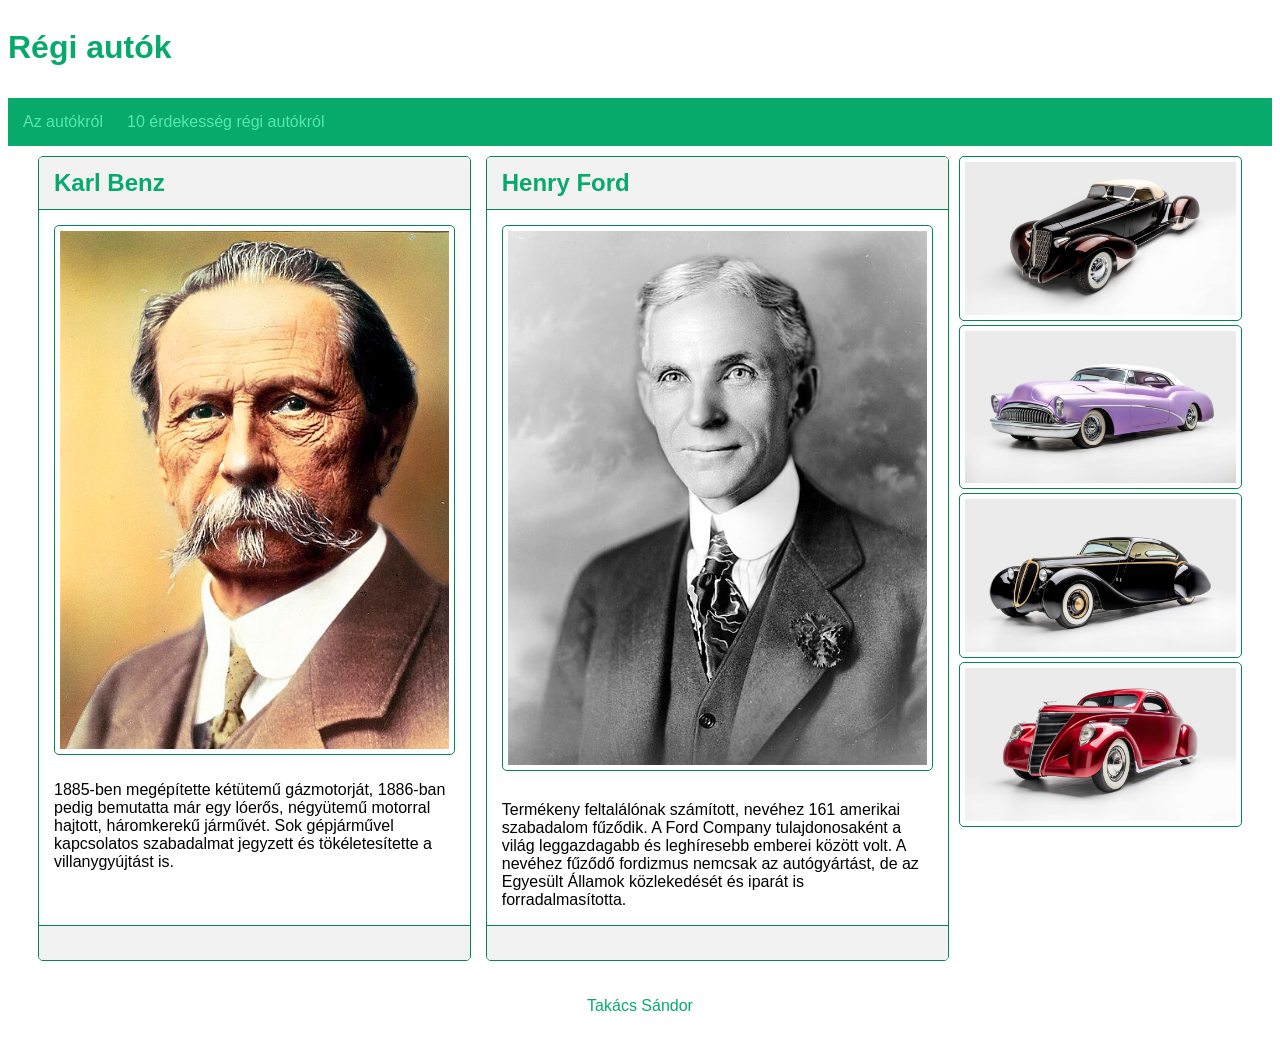
<file: index.html>
<!DOCTYPE html>
<html lang="hu">
<head>
    <meta charset="UTF-8">
    <meta name="viewport" content="width=device-width, initial-scale=1.0">
    <title>Autók</title>
    <link rel="stylesheet" href="stilus.css">
</head>
<body>
    <main>
        <header><h1>Régi autók</h1></header>
        <nav>
            <li><a href="index.html">Az autókról</a></li>
            <li><a href="index2.html">10 érdekesség régi autókról</a></li>
        </nav>
        <article>
            <div class="Benz"><h2>Karl Benz</h2>
                <img src="carl-benz.jpg" alt="Karl Benz" width="30%">
                <p>1885-ben megépítette kétütemű gázmotorját, 1886-ban pedig bemutatta már egy lóerős, négyütemű motorral hajtott, háromkerekű járművét. Sok gépjárművel kapcsolatos szabadalmat jegyzett és tökéletesítette a villanygyújtást is.</p>
                <div class="also"></div>
            </div>
            <div class="Ford"><h2>Henry Ford</h2>
                <img src="henry-ford.jpg" alt="Henry Ford" width="30%">
                <p>Termékeny feltalálónak számított, nevéhez 161 amerikai szabadalom fűződik. A Ford Company tulajdonosaként a világ leggazdagabb és leghíresebb emberei között volt. A nevéhez fűződő fordizmus nemcsak az autógyártást, de az Egyesült Államok közlekedését és iparát is forradalmasította.</p>
                <div class="also"></div>
            </div>
        </article> 
        <aside>
            <img src="sotet-barna-auto.jpg" alt="sötét barna autó" width="100%">
            <img src="vilagos-lila-auto.jpg" alt="világos lila autó" width="100%">
            <img src="fekete-auto.jpg" alt="fekete autó" width="100%">
            <img src="voros-auto.jpg" alt="vörös autó" width="100%">
        </aside>
        <footer><p>Takács Sándor</p></footer>
    </main>
</body>
</html>
</file>
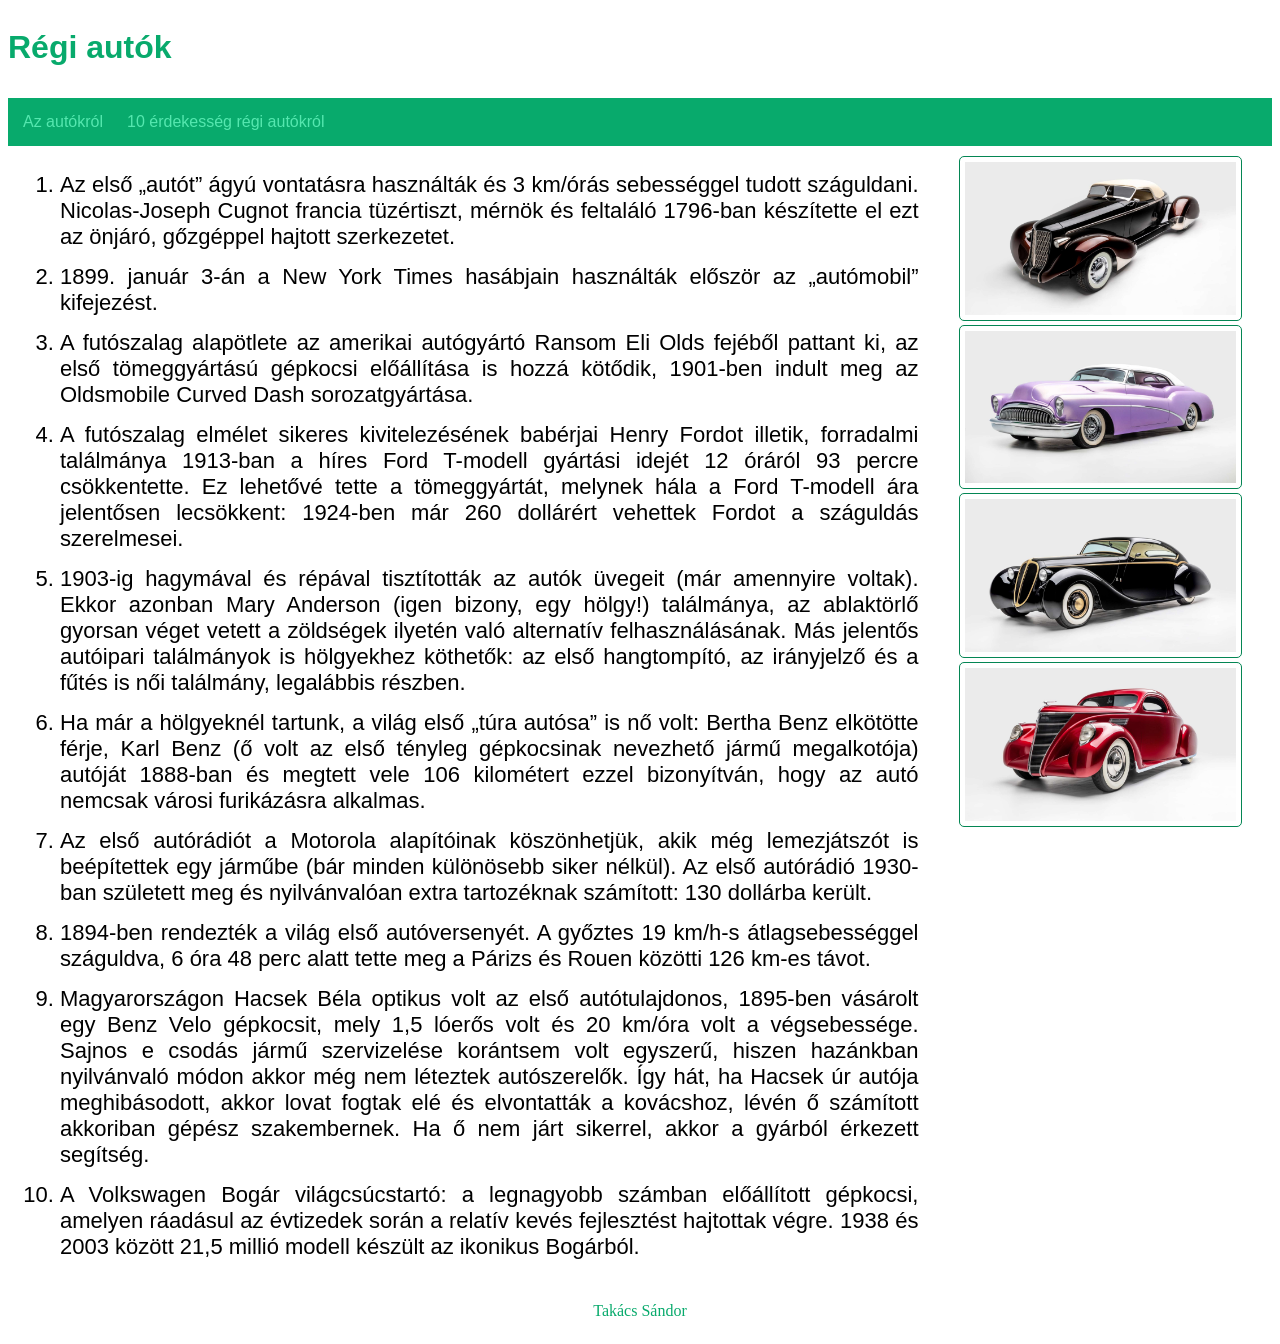
<file: index2.html>
<!DOCTYPE html>
<html lang="hu">
<head>
    <meta charset="UTF-8">
    <meta name="viewport" content="width=device-width, initial-scale=1.0">
    <title>Autók</title>
    <link rel="stylesheet" href="stilus2.css">
</head>
<body>
    <main>
        <header><h1>Régi autók</h1></header>
        <nav>
            <li><a href="index.html">Az autókról</a></li>
            <li><a href="index2.html">10 érdekesség régi autókról</a></li>
        </nav>
        <section class="text-column">
            <ol>
                <li>Az első „autót” ágyú vontatásra használták és 3 km/órás sebességgel tudott száguldani. Nicolas-Joseph Cugnot francia tüzértiszt, mérnök és feltaláló 1796-ban készítette el ezt az önjáró, gőzgéppel hajtott szerkezetet.</li>
                <li>1899. január 3-án a New York Times hasábjain használták először az „autómobil” kifejezést.</li>
                <li>A futószalag alapötlete az amerikai autógyártó Ransom Eli Olds fejéből pattant ki, az első tömeggyártású gépkocsi előállítása is hozzá kötődik, 1901-ben indult meg az Oldsmobile Curved Dash sorozatgyártása.</li>
                <li>A futószalag elmélet sikeres kivitelezésének babérjai Henry Fordot illetik, forradalmi találmánya 1913-ban a híres Ford T-modell gyártási idejét 12 óráról 93 percre csökkentette. Ez lehetővé tette a tömeggyártát, melynek hála a Ford T-modell ára jelentősen lecsökkent: 1924-ben már 260 dollárért vehettek Fordot a száguldás szerelmesei.</li>
                <li>1903-ig hagymával és répával tisztították az autók üvegeit (már amennyire voltak). Ekkor azonban Mary Anderson (igen bizony, egy hölgy!) találmánya, az ablaktörlő gyorsan véget vetett a zöldségek ilyetén való alternatív felhasználásának. Más jelentős autóipari találmányok is hölgyekhez köthetők: az első hangtompító, az irányjelző és a fűtés is női találmány, legalábbis részben.</li>
                <li>Ha már a hölgyeknél tartunk, a világ első „túra autósa” is nő volt: Bertha Benz elkötötte férje, Karl Benz (ő volt az első tényleg gépkocsinak nevezhető jármű megalkotója) autóját 1888-ban és megtett vele 106 kilométert ezzel bizonyítván, hogy az autó nemcsak városi furikázásra alkalmas.</li>
                <li>Az első autórádiót a Motorola alapítóinak köszönhetjük, akik még lemezjátszót is beépítettek egy járműbe (bár minden különösebb siker nélkül). Az első autórádió 1930-ban született meg és nyilvánvalóan extra tartozéknak számított: 130 dollárba került.</li>
                <li>1894-ben rendezték a világ első autóversenyét. A győztes 19 km/h-s átlagsebességgel száguldva, 6 óra 48 perc alatt tette meg a Párizs és Rouen közötti 126 km-es távot.</li>
                <li>Magyarországon Hacsek Béla optikus volt az első autótulajdonos, 1895-ben vásárolt egy Benz Velo gépkocsit, mely 1,5 lóerős volt és 20 km/óra volt a végsebessége. Sajnos e csodás jármű szervizelése korántsem volt egyszerű, hiszen hazánkban nyilvánvaló módon akkor még nem léteztek autószerelők. Így hát, ha Hacsek úr autója meghibásodott, akkor lovat fogtak elé és elvontatták a kovácshoz, lévén ő számított akkoriban gépész szakembernek. Ha ő nem járt sikerrel, akkor a gyárból érkezett segítség.</li>
                <li>A Volkswagen Bogár világcsúcstartó: a legnagyobb számban előállított gépkocsi, amelyen ráadásul az évtizedek során a relatív kevés fejlesztést hajtottak végre. 1938 és 2003 között 21,5 millió modell készült az ikonikus Bogárból.</li>
            </ol>
        </section>
        <aside>
            <img src="sotet-barna-auto.jpg" alt="sötét barna autó" width="100%">
            <img src="vilagos-lila-auto.jpg" alt="világos lila autó" width="100%">
            <img src="fekete-auto.jpg" alt="fekete autó" width="100%">
            <img src="voros-auto.jpg" alt="vörös autó" width="100%">
        </aside>
        <footer><p>Takács Sándor</p></footer>
    </main>
</body>
</html>
</file>
<file: stilus.css>
*{
    box-sizing: border-box;
}

main{
    display: grid;
    grid-template-columns: 3fr 1fr;
    grid-template-areas: 
                        "h h"
                        "n n"
                        "ar as"
                        "f f";
    gap: 10px;
}

header{
    grid-area: h;
    color: rgb(8, 170, 108);
    font-family: 'Segoe UI', Tahoma, Geneva, Verdana, sans-serif;
    
}

nav{
    grid-area: n;
    background-color: rgb(8, 170, 108);
    padding: 15px;
}

nav li{
    list-style-type: none;
    display: inline;
    margin-right: 20px;
}

nav a:hover{
    color: rgb(4, 134, 84);
}

a{
    color: rgb(85, 231, 175);
    text-decoration: none;
    font-family: 'Segoe UI', Tahoma, Geneva, Verdana, sans-serif;
}

article{
    grid-area: ar;
    display: grid;
    grid-template-columns: 1fr 1fr;
    gap: 15px;
}

article img{
    width: calc(100% - 30px);
    margin: 15px 15px 0 15px;
}

aside{
    grid-area: as;
}

aside img{
    width: calc(100% - 30px);
}

footer{
    grid-area: f;
    text-align: center;
    color: rgb(8, 170, 108);
}

.Benz{
    border: 1px solid rgb(4, 134, 84);
    border-radius: 5px;
    overflow: hidden;
    margin-left: 30px;    
    display: flex;
    flex-direction: column;
}

.Benz h2{
    color: rgb(8, 170, 108);
    margin-left: 20px;
    font-family: 'Segoe UI', Tahoma, Geneva, Verdana, sans-serif;
    border-bottom: 1px solid rgb(4, 134, 84);
    padding: 12px 15px;
    margin: 0;
    background-color: #f2f2f2;
}

.Ford{
    border: 1px solid rgb(4, 134, 84);
    border-radius: 5px;
    overflow: hidden;
}

.Ford h2{
    color: rgb(8, 170, 108);
    margin-left: 20px;
    font-family: 'Segoe UI', Tahoma, Geneva, Verdana, sans-serif;
    border-bottom: 1px solid rgb(4, 134, 84);
    padding: 12px 15px;
    margin: 0;
    background-color: #f2f2f2;
    
}

.also{
    border-top: 1px solid rgb(4, 134, 84);
    height: 35px;
    background-color: #f2f2f2;
    margin-top: auto;
}

img{
    border: 1px solid rgb(4, 134, 84);
    padding: 5px;
    border-radius: 5px;
}

p{
    font-family: 'Segoe UI', Tahoma, Geneva, Verdana, sans-serif;
    padding-left: 15px;
    padding-right: 15px;
    padding-top: 10px; 
}

@media screen and (max-width: 768px) {
    main{
        grid-template-columns: 1fr;
        grid-template-areas: 
                            "h"
                            "n"
                            "ar"
                            "as"
                            "f";
    gap: 10px;
    }
    
}
</file>
<file: stilus2.css>
*{
    box-sizing: border-box;
}

main{
    display: grid;
    grid-template-columns: 3fr 1fr;
    grid-template-areas: 
                        "h h"
                        "n n"
                        "ar as"
                        "f f";
    gap: 10px;
}

header{
    grid-area: h;
    color: rgb(8, 170, 108);
    font-family: 'Segoe UI', Tahoma, Geneva, Verdana, sans-serif;
}

nav{
    grid-area: n;
    background-color: rgb(8, 170, 108);
    padding: 15px;
}

nav li{
    list-style-type: none;
    display: inline;
    margin-right: 20px;
}

nav a:hover{
    color: rgb(4, 134, 84);
}

a{
    color: rgb(85, 231, 175);
    text-decoration: none;
    font-family: 'Segoe UI', Tahoma, Geneva, Verdana, sans-serif;
}

article{
    grid-area: ar;
}

li{
    font-family: 'Segoe UI', Tahoma, Geneva, Verdana, sans-serif;

}

aside{
    grid-area: as;
}

aside img{
    width: calc(100% - 30px);
}

footer{
    grid-area: f;
    text-align: center;
    color: rgb(8, 170, 108);
}


img{
    border: 1px solid rgb(4, 134, 84);
    padding: 5px;
    border-radius: 5px;
}

.text-column{
    min-width: 0;
}

.text-column ol{
    padding-left: 22px;
}

.text-column li{
    margin-bottom: 14px;
    font-size: 22px;
    text-align: justify;
    margin-left: 30px;
    margin-right: 30px;
}

@media screen and (max-width: 768px) {
    main{
        grid-template-columns: 1fr;
        grid-template-areas: 
                            "h"
                            "n"
                            "ar"
                            "as"
                            "f";
    gap: 10px;
    }
    
}
</file>
